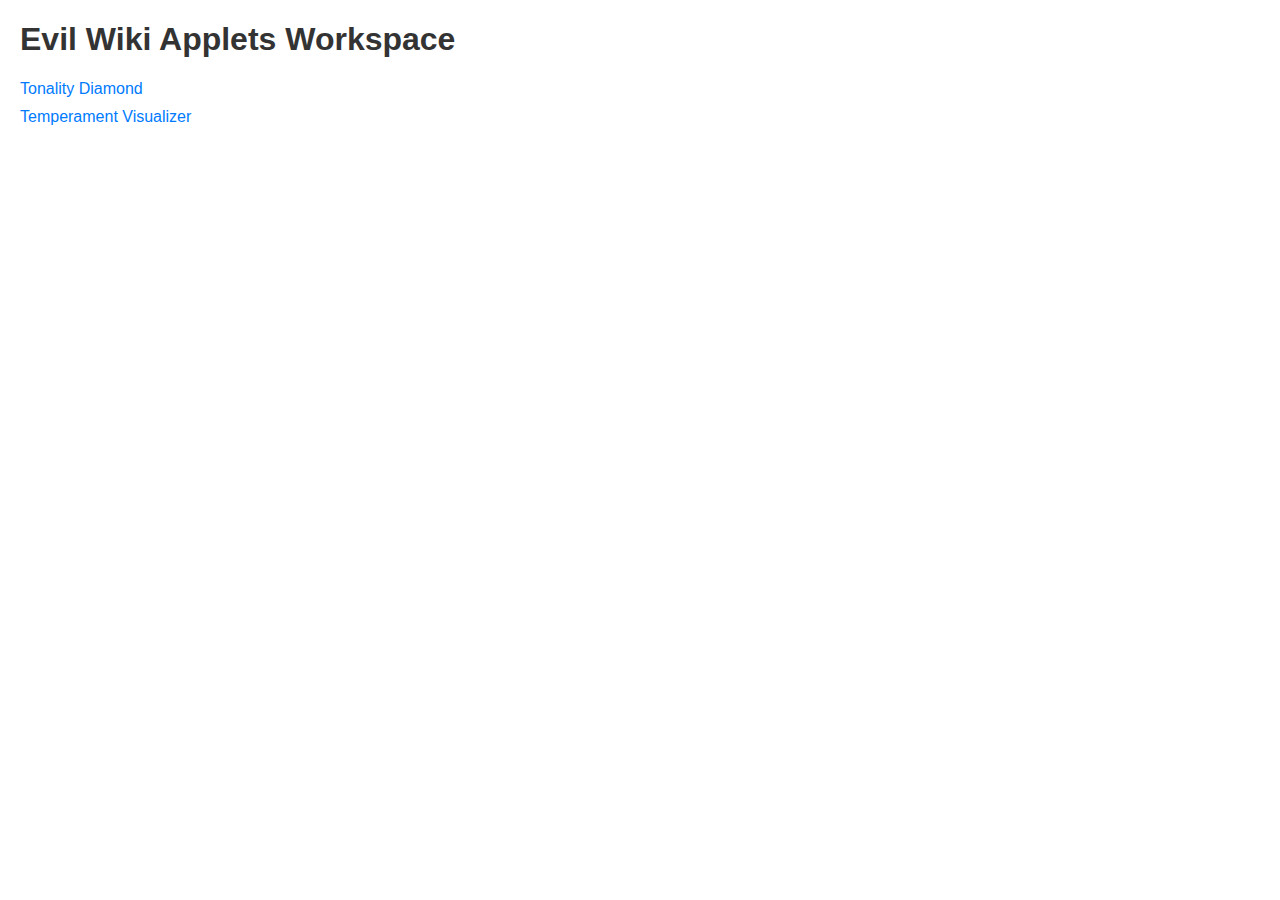
<file: index.html>
<!DOCTYPE html>
<html lang="en">
<head>
    <meta charset="UTF-8">
    <meta name="viewport" content="width=device-width, initial-scale=1.0">
    <title>Wiki Applets Workspace</title>
    <style>
        body {
            font-family: Arial, sans-serif;
            margin: 20px;
        }
        h1 {
            color: #333;
        }
        ul {
            list-style-type: none;
            padding: 0;
        }
        li {
            margin: 10px 0;
        }
        a {
            text-decoration: none;
            color: #007BFF;
        }
        a:hover {
            text-decoration: underline;
        }
    </style>
</head>
<body>
    <h1>Evil Wiki Applets Workspace</h1>
    <ul>
        <li><a href="TonalityDiamond/tonalityDiamond.html">Tonality Diamond</a></li>
        <li><a href="temperamentVisualizer.html">Temperament Visualizer</a></li>
        <!-- Add more links as needed -->
    </ul>
</body>
</html>
</file>
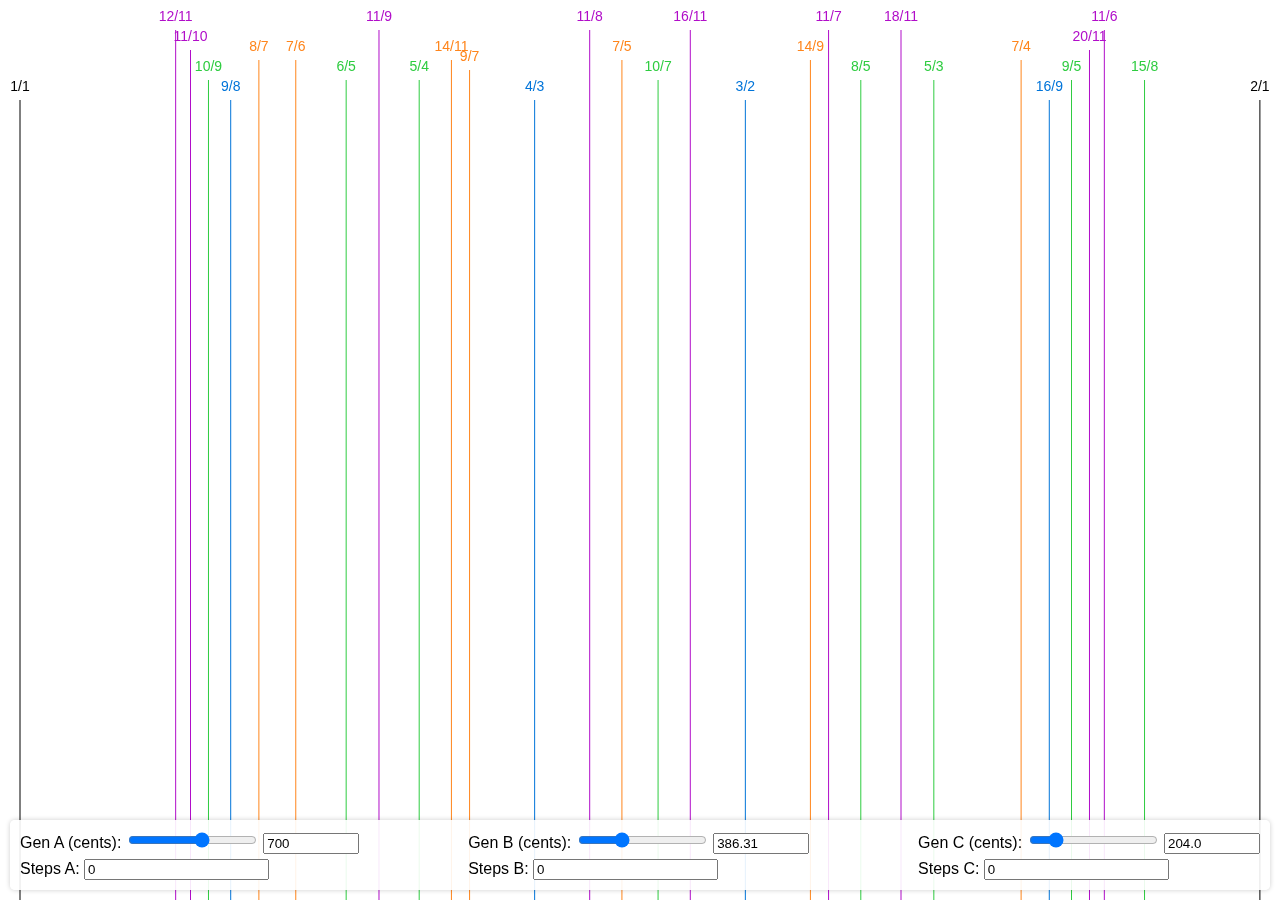
<file: temperamentVisualizer.html>
<!DOCTYPE html>
<html lang="en">
<head>
  <meta charset="UTF-8">
  <meta name="viewport" content="width=device-width, initial-scale=1.0">
  <title>JI Interval Ruler</title>
  <style>
    html, body {
      margin: 0;
      padding: 0;
      height: 100%;
      width: 100%;
      font-family: sans-serif;
      background: #f4f4f4;
    }
    canvas {
      display: block;
      background: #fff;
      width: 100vw;
      height: 100vh;
    }
    #controls {
      position: fixed;
      bottom: 10px;
      left: 10px;
      right: 10px;
      display: flex;
      justify-content: space-between;
      background: rgba(255, 255, 255, 0.9);
      padding: 10px;
      border-radius: 5px;
      box-shadow: 0 0 5px rgba(0, 0, 0, 0.2);
    }
    .control-group {
      display: flex;
      flex-direction: column;
      align-items: flex-start;
      gap: 5px;
    }
  </style>
</head>
<body>
  <canvas id="visualizer"></canvas>
  <div id="controls">
    <div class="control-group">
      <label>Gen A (cents): <input type="range" id="sliderA" min="1" max="1200" step="0.01" value="700"> <input type="number" id="genA" min="1" max="1200" step="0.01" value="700"></label>
      <label>Steps A: <input type="number" id="stepsA" min="0" value="0"></label>
    </div>
    <div class="control-group">
      <label>Gen B (cents): <input type="range" id="sliderB" min="1" max="1200" step="0.01" value="386.31"> <input type="number" id="genB" min="1" max="1200" step="0.01" value="386.31"></label>
      <label>Steps B: <input type="number" id="stepsB" min="0" value="0"></label>
    </div>
    <div class="control-group">
      <label>Gen C (cents): <input type="range" id="sliderC" min="1" max="1200" step="0.01" value="204.0"> <input type="number" id="genC" min="1" max="1200" step="0.01" value="204.0"></label>
      <label>Steps C: <input type="number" id="stepsC" min="0" value="0"></label>
    </div>
  </div>
  <script>
    const canvas = document.getElementById('visualizer');
    const ctx = canvas.getContext('2d');
    const sliders = [
      document.getElementById('sliderA'),
      document.getElementById('sliderB'),
      document.getElementById('sliderC')
    ];
    const boxes = [
      document.getElementById('genA'),
      document.getElementById('genB'),
      document.getElementById('genC')
    ];
    const stepsInputs = [
      document.getElementById('stepsA'),
      document.getElementById('stepsB'),
      document.getElementById('stepsC')
    ];

    sliders.forEach((slider, i) => {
      slider.addEventListener('input', () => {
        boxes[i].value = slider.value;
        drawJIRuler();
      });
    });
    boxes.forEach((box, i) => {
      box.addEventListener('input', () => {
        sliders[i].value = box.value;
        drawJIRuler();
      });
    });
    stepsInputs.forEach(input => input.addEventListener('input', drawJIRuler));

    document.addEventListener('keydown', (e) => {
      const activeElement = document.activeElement;
      const index = boxes.findIndex(b => b === activeElement);
      if (index === -1) return;
      let val = parseFloat(boxes[index].value);
      if (e.key === 'ArrowRight') val += 1.0;
      else if (e.key === 'ArrowLeft') val -= 1.0;
      else if (e.key === 'ArrowUp') val = Math.round((val + 0.1) * 1000) / 1000;
      else if (e.key === 'ArrowDown') val = Math.round((val - 0.1) * 1000) / 1000;
      else return;
      val = Math.max(1, Math.min(1200, val));
      boxes[index].value = val.toFixed(2);
      sliders[index].value = val.toFixed(2);
      drawJIRuler();
    });

    const audioCtx = new (window.AudioContext || window.webkitAudioContext)();
    let combinedBarPositions = [];
    let lastPlayedBar = null;

    canvas.addEventListener('mousemove', (e) => {
      const rect = canvas.getBoundingClientRect();
      const x = e.clientX - rect.left;
      const y = e.clientY - rect.top;
      const yTop = canvas.height / 2;

      for (const barX of combinedBarPositions) {
        if (y > yTop - 20 && y < yTop + 20 && Math.abs(barX - x) < 3) {
          if (lastPlayedBar !== barX) {
            lastPlayedBar = barX;
            const cents = ((barX - 20) / (canvas.width - 40)) * 1200;
            const freq = 440 * Math.pow(2, (cents - 900) / 1200);
            const osc = audioCtx.createOscillator();
            const gain = audioCtx.createGain();
            gain.gain.setValueAtTime(0.2, audioCtx.currentTime);
            gain.gain.exponentialRampToValueAtTime(0.0001, audioCtx.currentTime + 0.5);
            osc.connect(gain).connect(audioCtx.destination);
            osc.frequency.value = freq;
            osc.start();
            osc.stop(audioCtx.currentTime + 0.5);
          }
          return;
        }
      }
      lastPlayedBar = null;
    });

    function updateCanvasSize() {
      canvas.width = window.innerWidth;
      canvas.height = window.innerHeight;
    }

    updateCanvasSize();

    const octave = 1200;
    const intervalData = [
      { ratio: "1/1", limit: 1 }, { ratio: "9/8", limit: 3 }, { ratio: "5/4", limit: 5 }, { ratio: "4/3", limit: 3 },
      { ratio: "11/8", limit: 11 }, { ratio: "3/2", limit: 3 }, { ratio: "5/3", limit: 5 }, { ratio: "7/4", limit: 7 },
      { ratio: "15/8", limit: 5 }, { ratio: "7/5", limit: 7 }, { ratio: "6/5", limit: 5 }, { ratio: "10/9", limit: 5 },
      { ratio: "11/9", limit: 11 }, { ratio: "12/11", limit: 11 }, { ratio: "14/11", limit: 7 }, { ratio: "11/10", limit: 11 },
      { ratio: "9/5", limit: 5 }, { ratio: "18/11", limit: 11 }, { ratio: "11/6", limit: 11 }, { ratio: "11/7", limit: 11 },
      { ratio: "10/7", limit: 5 }, { ratio: "9/7", limit: 7 }, { ratio: "8/7", limit: 7 }, { ratio: "16/11", limit: 11 },
      { ratio: "16/9", limit: 3 }, { ratio: "14/9", limit: 7 }, { ratio: "20/11", limit: 11 }, { ratio: "7/6", limit: 7 },
      { ratio: "8/5", limit: 5 }, { ratio: "2/1", limit: 1 }
    ];

    const limitColors = {
      1: '#000000', 3: '#0074D9', 5: '#2ECC40', 7: '#FF851B', 11: '#B10DC9'
    };

    const jiTargets = intervalData.map(({ ratio, limit }) => {
      const [n, d] = ratio.split('/').map(Number);
      let cents = Math.log2(n / d) * 1200;
      if (cents < 0) cents += 1200;
      if (cents >= 1200) cents = 1199.9;
      return { ratio, cents, limit };
    }).sort((a, b) => a.cents - b.cents);

    function drawJIRuler() {
      ctx.clearRect(0, 0, canvas.width, canvas.height);
      ctx.textAlign = 'center';
      ctx.textBaseline = 'top';
      ctx.font = '14px sans-serif';

      jiTargets.forEach(({ ratio, cents, limit }) => {
        const padding = 20;
        const x = padding + ((cents / octave) * (canvas.width - 2 * padding));
        let yOffset;
        if (ratio === "11/10" || ratio === "20/11") yOffset = 30;
        else if (ratio === "9/7") yOffset = 50;
        else if (limit <= 3) yOffset = 80;
        else if (limit <= 5) yOffset = 60;
        else if (limit <= 7) yOffset = 40;
        else yOffset = 10;
        ctx.beginPath();
        ctx.moveTo(x, yOffset + 20);
        ctx.lineTo(x, canvas.height);
        ctx.strokeStyle = limitColors[limit] || '#666';
        ctx.lineWidth = 1;
        ctx.stroke();
        ctx.fillStyle = limitColors[limit] || '#000';
        ctx.fillText(ratio, x, yOffset);
      });

      ctx.strokeStyle = '#000';
      ctx.lineWidth = 2;

      boxes.forEach((box, i) => {
        const genSize = parseFloat(box.value);
        const steps = parseInt(stepsInputs[i].value);
        const y = canvas.height - 220 - i * 40;
        for (let step = 1; step <= steps; step++) {
          const cents = (step * genSize) % octave;
          const x = ((cents / octave) * (canvas.width - 40)) + 20;
          ctx.beginPath();
          ctx.moveTo(x, y - 10);
          ctx.lineTo(x, y + 10);
          ctx.stroke();
        }
      });

      const combinedSteps = [];
      boxes.forEach((box, i) => {
        const genSize = parseFloat(box.value);
        const steps = parseInt(stepsInputs[i].value);
        for (let step = 1; step <= steps; step++) {
          const cents = (step * genSize) % octave;
          combinedSteps.push(cents);
        }
      });

      const yTop = canvas.height / 2;
      combinedBarPositions = [];
      combinedSteps.sort((a, b) => a - b);
      combinedSteps.forEach(cents => {
        const x = ((cents / octave) * (canvas.width - 40)) + 20;
        combinedBarPositions.push(x);
        ctx.beginPath();
        ctx.moveTo(x, yTop - 20);
        ctx.lineTo(x, yTop + 20);
        ctx.stroke();
      });
    }

    drawJIRuler();
    window.addEventListener('resize', () => {
      updateCanvasSize();
      drawJIRuler();
    });
  </script>
</body>
</html>
</file>
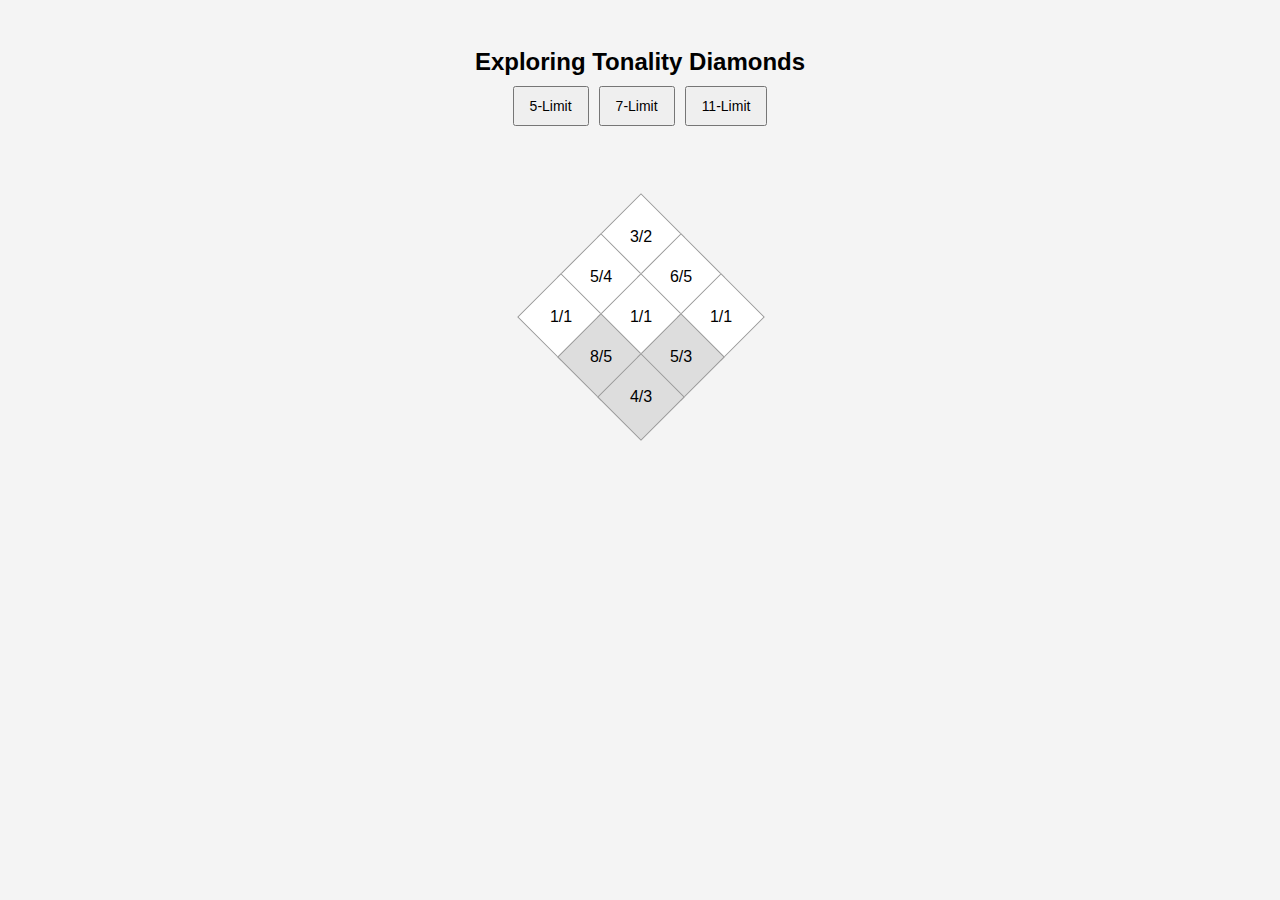
<file: tonalityDiamond.html>
<!DOCTYPE html>
<html lang="en">
<head>
  <meta charset="UTF-8" />
  <meta name="viewport" content="width=device-width, initial-scale=1.0" />
  <title>Exploring Tonality Diamonds</title>
  <style>
    body {
      user-select: none;
      font-family: sans-serif;
      background: #f4f4f4;
      display: flex;
      flex-direction: column;
      align-items: center;
      padding: 20px;
    }
    h2 {
      user-select: none;
      margin-bottom: 10px;
    }
    .diamond-container {
      position: relative;
      width: 600px;
      height: 600px;
      margin-bottom: 20px;
    }
    .cell {
      position: absolute;
      width: 60px;
      height: 60px;
      background: #fff;
      border: 1px solid #999;
      display: flex;
      align-items: center;
      justify-content: center;
      transform: rotate(45deg);
      cursor: pointer;
      transition: background 0.2s;
    }
    .cell span {
      width: 100%;
      text-align: center;
      user-select: none;
      transform: rotate(-45deg);
      display: block;
    }
    .cell.active {
      background: yellow;
    }
    .cell.lower-highlight {
      background: #ddd;
    }
    .limit-toggle {
      display: flex;
      gap: 10px;
      margin-bottom: 10px;
    }
    button {
      user-select: none;
      padding: 10px 15px;
      font-size: 14px;
    }
  </style>
</head>
<body>
  <h2>Exploring Tonality Diamonds</h2>
  <div class="limit-toggle">
    <button onclick="renderDiamond('5-limit')">5-Limit</button>
    <button onclick="renderDiamond('7-limit')">7-Limit</button>
    <button onclick="renderDiamond('11-limit')">11-Limit</button>
  </div>
  <div class="diamond-container" id="diamond"></div>

  <script>
    const baseFreq = 392;
    const diamond = document.getElementById('diamond');
    const audioCtx = new (window.AudioContext || window.webkitAudioContext)();
    const cells = [];

    const layouts = {
      "5-limit": [
        { ratio: "3/2", x: 140, y: 0, vec: "0,2" },
        { ratio: "5/4", x: 100, y: 40, vec: "-1,1" },
        { ratio: "6/5", x: 180, y: 40, vec: "1,1" },
        { ratio: "1/1", x: 60, y: 80, vec: "-2,0" },
        { ratio: "1/1", x: 140, y: 80, vec: "0,0" },
        { ratio: "1/1", x: 220, y: 80, vec: "2,0" },
        { ratio: "8/5", x: 100, y: 120, lower: true, vec: "-1,-1" },
        { ratio: "5/3", x: 180, y: 120, lower: true, vec: "1,-1" },
        { ratio: "4/3", x: 140, y: 160, lower: true, vec: "0,-2" }
      ],
      "7-limit": [
        { ratio: "7/4", x: 160, y: 0, vec: "0,3" },
        { ratio: "3/2", x: 120, y: 40, vec: "-1,2" },
        { ratio: "7/5", x: 200, y: 40, vec: "1,2" },
        { ratio: "5/4", x: 80, y: 80, vec: "-2,1" },
        { ratio: "6/5", x: 160, y: 80, vec: "0,1" },
        { ratio: "7/6", x: 240, y: 80, vec: "2,1" },
        { ratio: "1/1", x: 40, y: 120, vec: "-3,0" },
        { ratio: "1/1", x: 120, y: 120, vec: "-1,0" },
        { ratio: "1/1", x: 200, y: 120, vec: "1,0" },
        { ratio: "1/1", x: 280, y: 120, vec: "3,0" },
        { ratio: "8/5", x: 80, y: 160, lower: true, vec: "-2,-1" },
        { ratio: "5/3", x: 160, y: 160, lower: true, vec: "0,-1" },
        { ratio: "12/7", x: 240, y: 160, lower: true, vec: "2,-1" },
        { ratio: "4/3", x: 120, y: 200, lower: true, vec: "-1,-2" },
        { ratio: "10/7", x: 200, y: 200, lower: true, vec: "1,-2" },
        { ratio: "8/7", x: 160, y: 240, lower: true, vec: "0,-3" }
      ],
      "11-limit": [
        { ratio: "7/4", x: 240, y: 0 },
        { ratio: "3/2", x: 200, y: 40 },
        { ratio: "14/9", x: 280, y: 40 },
        { ratio: "11/8", x: 160, y: 80 },
        { ratio: "12/9", x: 240, y: 80 },
        { ratio: "7/5", x: 320, y: 80 },
        { ratio: "5/4", x: 120, y: 120 },
        { ratio: "11/9", x: 200, y: 120 },
        { ratio: "6/5", x: 280, y: 120 },
        { ratio: "14/11", x: 360, y: 120 },
        { ratio: "9/8", x: 80, y: 160 },
        { ratio: "10/9", x: 160, y: 160 },
        { ratio: "11/10", x: 240, y: 160 },
        { ratio: "12/11", x: 320, y: 160 },
        { ratio: "7/6", x: 400, y: 160 },
        { ratio: "1/1", x: 40, y: 200 },
        { ratio: "1/1", x: 120, y: 200 },
        { ratio: "1/1", x: 200, y: 200 },
        { ratio: "1/1", x: 280, y: 200 },
        { ratio: "1/1", x: 360, y: 200 },
        { ratio: "1/1", x: 440, y: 200 },
        { ratio: "16/9", x: 80, y: 240, lower: true },
        { ratio: "9/5", x: 160, y: 240, lower: true },
        { ratio: "20/11", x: 240, y: 240, lower: true },
        { ratio: "11/6", x: 320, y: 240, lower: true },
        { ratio: "12/7", x: 400, y: 240, lower: true },
        { ratio: "8/5", x: 120, y: 280, lower: true },
        { ratio: "18/11", x: 200, y: 280, lower: true },
        { ratio: "5/3", x: 280, y: 280, lower: true },
        { ratio: "11/7", x: 360, y: 280, lower: true },
        { ratio: "16/11", x: 160, y: 320, lower: true },
        { ratio: "9/6", x: 240, y: 320, lower: true },
        { ratio: "10/7", x: 320, y: 320, lower: true },
        { ratio: "4/3", x: 200, y: 360, lower: true },
        { ratio: "9/7", x: 280, y: 360, lower: true },
        { ratio: "8/7", x: 240, y: 400, lower: true }
      ]
    };

    function parseRatio(r) {
      const [num, den] = r.split("/").map(Number);
      return num / den;
    }

    function playTone(freq) {
      const osc = audioCtx.createOscillator();
      const gain = audioCtx.createGain();
      const now = audioCtx.currentTime;
      gain.gain.setValueAtTime(0, now);
      gain.gain.linearRampToValueAtTime(0.3, now + 0.02);
      gain.gain.linearRampToValueAtTime(0, now + 0.6);
      osc.type = 'sine';
      osc.frequency.setValueAtTime(freq, now);
      osc.connect(gain).connect(audioCtx.destination);
      osc.start(now);
      osc.stop(now + 0.6);
    }

    function playNote(ratioStr, cell, lower) {
      let freq = baseFreq * parseRatio(ratioStr);
      if (lower) freq /= 2;
      playTone(freq);
      cell.classList.remove('lower-highlight');
      cell.classList.add('active');
      setTimeout(() => {
        cell.classList.remove('active');
        if (cell.dataset.lower === 'true') cell.classList.add('lower-highlight');
      }, 600);
    }

    function renderDiamond(limit) {
      diamond.dataset.limit = limit;
      diamond.innerHTML = "";
      const containerWidth = 600;
      const containerHeight = 600;
      const cellSize = 60;
      const centerX = containerWidth / 2 - cellSize / 2;
      const centerY = containerHeight / 2 - cellSize / 2;
      cells.length = 0;
      const layout = layouts[limit];
      layout.forEach(({ ratio, x, y, lower }) => {
        const cell = document.createElement('div');
        cell.className = 'cell';
        if (lower) {
          cell.classList.add('lower-highlight');
          cell.dataset.lower = 'true';
        }
        const offset = limit === '11-limit' ? 240 : limit === '7-limit' ? 160 : 140;
        cell.style.left = `${centerX + x - offset}px`;
        cell.style.top = `${centerY + y - 200}px`;
        cell.dataset.ratio = ratio;
        const label = document.createElement('span');
        label.textContent = ratio;
        cell.appendChild(label);
        cell.addEventListener('click', () => playNote(ratio, cell, lower));
        cell.addEventListener('touchstart', () => playNote(ratio, cell, lower));
        diamond.appendChild(cell);
        cells.push(cell);
      });
    }

    renderDiamond("5-limit");
  </script>
</body>
</html>
</file>
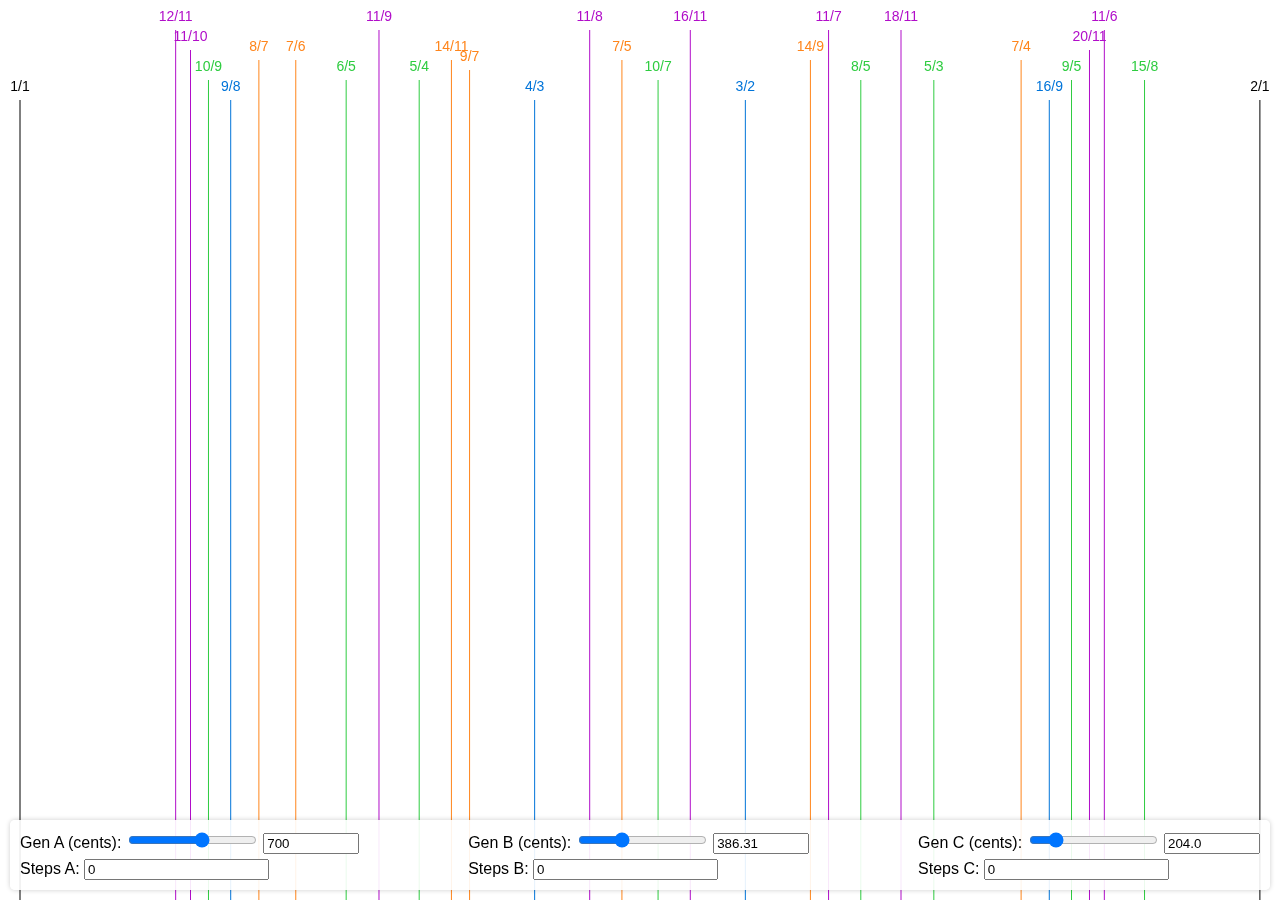
<file: Tuner.html>
<!DOCTYPE html>
<html lang="en">
<head>
  <meta charset="UTF-8" />
  <meta name="viewport" content="width=device-width, initial-scale=1.0" />
  <title>JI Interval Ruler</title>
  <style>
    html, body {
      margin: 0;
      padding: 0;
      height: 100%;
      width: 100%;
      font-family: sans-serif;
      background: #f4f4f4;
    }
    canvas {
      display: block;
      background: #fff;
      width: 100vw;
      height: 100vh;
    }
    #controls {
      position: fixed;
      bottom: 10px;
      left: 10px;
      right: 10px;
      display: flex;
      justify-content: space-between;
      background: rgba(255, 255, 255, 0.9);
      padding: 10px;
      border-radius: 5px;
      box-shadow: 0 0 5px rgba(0, 0, 0, 0.2);
    }
    .control-group {
      display: flex;
      flex-direction: column;
      align-items: flex-start;
      gap: 5px;
    }
  </style>
</head>
<body>
  <canvas id="visualizer"></canvas>
  <div id="controls">
    <div class="control-group">
      <label>Gen A (cents): <input type="range" id="sliderA" min="1" max="1200" step="0.01" value="700"> <input type="number" id="genA" min="1" max="1200" step="0.01" value="700"></label>
      <label>Steps A: <input type="number" id="stepsA" min="0" value="0"></label>
    </div>
    <div class="control-group">
      <label>Gen B (cents): <input type="range" id="sliderB" min="1" max="1200" step="0.01" value="386.31"> <input type="number" id="genB" min="1" max="1200" step="0.01" value="386.31"></label>
      <label>Steps B: <input type="number" id="stepsB" min="0" value="0"></label>
    </div>
    <div class="control-group">
      <label>Gen C (cents): <input type="range" id="sliderC" min="1" max="1200" step="0.01" value="204.0"> <input type="number" id="genC" min="1" max="1200" step="0.01" value="204.0"></label>
      <label>Steps C: <input type="number" id="stepsC" min="0" value="0"></label>
    </div>
  </div>
  <script>
    const canvas = document.getElementById('visualizer');
    const ctx = canvas.getContext('2d');

    const sliders = [
      document.getElementById('sliderA'),
      document.getElementById('sliderB'),
      document.getElementById('sliderC')
    ];

    const boxes = [
      document.getElementById('genA'),
      document.getElementById('genB'),
      document.getElementById('genC')
    ];

    const stepsInputs = [
      document.getElementById('stepsA'),
      document.getElementById('stepsB'),
      document.getElementById('stepsC')
    ];

    sliders.forEach((slider, i) => {
      slider.addEventListener('input', () => {
        boxes[i].value = slider.value;
        const audioCtx = new (window.AudioContext || window.webkitAudioContext)();
let combinedBarPositions = [];

canvas.addEventListener('mousemove', (e) => {
  const rect = canvas.getBoundingClientRect();
  const x = e.clientX - rect.left;
  const y = e.clientY - rect.top;
  const yTop = canvas.height / 2;
  const range = 20;

  for (const barX of combinedBarPositions) {
    if (y > yTop - range && y < yTop + range && Math.abs(barX - x) < 2) {
      const cents = ((barX - 20) / (canvas.width - 40)) * 1200;
      const freq = 440 * Math.pow(2, (cents - 900) / 1200);
      const osc = audioCtx.createOscillator();
      const gain = audioCtx.createGain();
      gain.gain.setValueAtTime(0.2, audioCtx.currentTime);
      gain.gain.exponentialRampToValueAtTime(0.0001, audioCtx.currentTime + 0.5);
      osc.connect(gain).connect(audioCtx.destination);
      osc.frequency.value = freq;
      osc.start();
      osc.stop(audioCtx.currentTime + 0.5);
      break;
    }
  }
});

drawJIRuler();
      });
    });

    boxes.forEach((box, i) => {
      box.addEventListener('input', () => {
        sliders[i].value = box.value;
        drawJIRuler();
      });
    });

    document.addEventListener('keydown', (e) => {
      const activeElement = document.activeElement;
      const index = boxes.findIndex(b => b === activeElement);
      if (index === -1) return;
      let val = parseFloat(boxes[index].value);
      if (e.key === 'ArrowRight') {
        val += 1.0;
      } else if (e.key === 'ArrowLeft') {
        val -= 1.0;
      } else if (e.key === 'ArrowUp') {
        val = Math.round((val + 0.1) * 1000) / 1000;
      } else if (e.key === 'ArrowDown') {
        val = Math.round((val - 0.1) * 1000) / 1000;
      } else {
        return;
      }
      val = Math.max(1, Math.min(1200, val));
      boxes[index].value = val.toFixed(2);
      sliders[index].value = val.toFixed(2);
      drawJIRuler();
    });

    stepsInputs.forEach(input => input.addEventListener('input', drawJIRuler));

    function updateCanvasSize() {
      canvas.width = window.innerWidth;
      canvas.height = window.innerHeight;
    }

    updateCanvasSize();

    const octave = 1200;

    const intervalData = [
      { ratio: "1/1", limit: 1 }, { ratio: "9/8", limit: 3 }, { ratio: "5/4", limit: 5 }, { ratio: "4/3", limit: 3 },
      { ratio: "11/8", limit: 11 }, { ratio: "3/2", limit: 3 }, { ratio: "5/3", limit: 5 }, { ratio: "7/4", limit: 7 },
      { ratio: "15/8", limit: 5 }, { ratio: "7/5", limit: 7 }, { ratio: "6/5", limit: 5 }, { ratio: "10/9", limit: 5 },
      { ratio: "11/9", limit: 11 }, { ratio: "12/11", limit: 11 }, { ratio: "14/11", limit: 7 }, { ratio: "11/10", limit: 11 },
      { ratio: "9/5", limit: 5 }, { ratio: "18/11", limit: 11 }, { ratio: "11/6", limit: 11 }, { ratio: "11/7", limit: 11 },
      { ratio: "10/7", limit: 5 }, { ratio: "9/7", limit: 7 }, { ratio: "8/7", limit: 7 }, { ratio: "16/11", limit: 11 },
      { ratio: "16/9", limit: 3 }, { ratio: "14/9", limit: 7 }, { ratio: "20/11", limit: 11 }, { ratio: "7/6", limit: 7 },
      { ratio: "8/5", limit: 5 }, { ratio: "2/1", limit: 1 }
    ];

    const limitColors = {
      1: '#000000',
      3: '#0074D9',
      5: '#2ECC40',
      7: '#FF851B',
      11: '#B10DC9'
    };

    const jiTargets = intervalData.map(({ ratio, limit }) => {
      const [n, d] = ratio.split('/').map(Number);
      let cents = Math.log2(n / d) * 1200;
      if (cents < 0) cents += 1200;
      if (cents >= 1200) cents = 1199.9;
      return { ratio, cents, limit };
    }).sort((a, b) => a.cents - b.cents);

    function drawJIRuler() {
      ctx.clearRect(0, 0, canvas.width, canvas.height);
      ctx.textAlign = 'center';
      ctx.textBaseline = 'top';
      ctx.font = '14px sans-serif';

      jiTargets.forEach(({ ratio, cents, limit }) => {
        const padding = 20;
        const x = padding + ((cents / octave) * (canvas.width - 2 * padding));
        let yOffset;
        if (ratio === "11/10" || ratio === "20/11") {
          yOffset = 30;
        } else if (ratio === "9/7") {
          yOffset = 50;
        } else if (limit <= 3) {
          yOffset = 80;
        } else if (limit <= 5) {
          yOffset = 60;
        } else if (limit <= 7) {
          yOffset = 40;
        } else {
          yOffset = 10;
        }
        ctx.beginPath();
        ctx.moveTo(x, yOffset + 20);
        ctx.lineTo(x, canvas.height);
        ctx.strokeStyle = limitColors[limit] || '#666';
        ctx.lineWidth = 1;
        ctx.stroke();
        ctx.fillStyle = limitColors[limit] || '#000';
        ctx.fillText(ratio, x, yOffset);
      });

      ctx.strokeStyle = '#000';
      ctx.lineWidth = 2;

      boxes.forEach((box, i) => {
        const genSize = parseFloat(box.value);
        const steps = parseInt(stepsInputs[i].value);
        const y = canvas.height - 220 - i * 40;
        for (let step = 1; step <= steps; step++) {
          const cents = (step * genSize) % octave;
          const x = ((cents / octave) * (canvas.width - 40)) + 20;
          ctx.beginPath();
          ctx.moveTo(x, y - 10);
          ctx.lineTo(x, y + 10);
          ctx.stroke();
        }
      });

      const combinedSteps = [];
      boxes.forEach((box, i) => {
        const genSize = parseFloat(box.value);
        const steps = parseInt(stepsInputs[i].value);
        for (let step = 1; step <= steps; step++) {
          const cents = (step * genSize) % octave;
          combinedSteps.push(cents);
        }
      });

      const yTop = canvas.height / 2;
      combinedSteps.sort((a, b) => a - b);
      combinedBarPositions = [];
      combinedSteps.forEach(cents => {
        const x = ((cents / octave) * (canvas.width - 40)) + 20;
        combinedBarPositions.push(x);
        ctx.beginPath();
        ctx.moveTo(x, yTop - 20);
        ctx.lineTo(x, yTop + 20);
        ctx.stroke();
      });
    }

    drawJIRuler();
    window.addEventListener('resize', () => {
      updateCanvasSize();
      drawJIRuler();
    });
  </script>
</body>
</html>
</file>
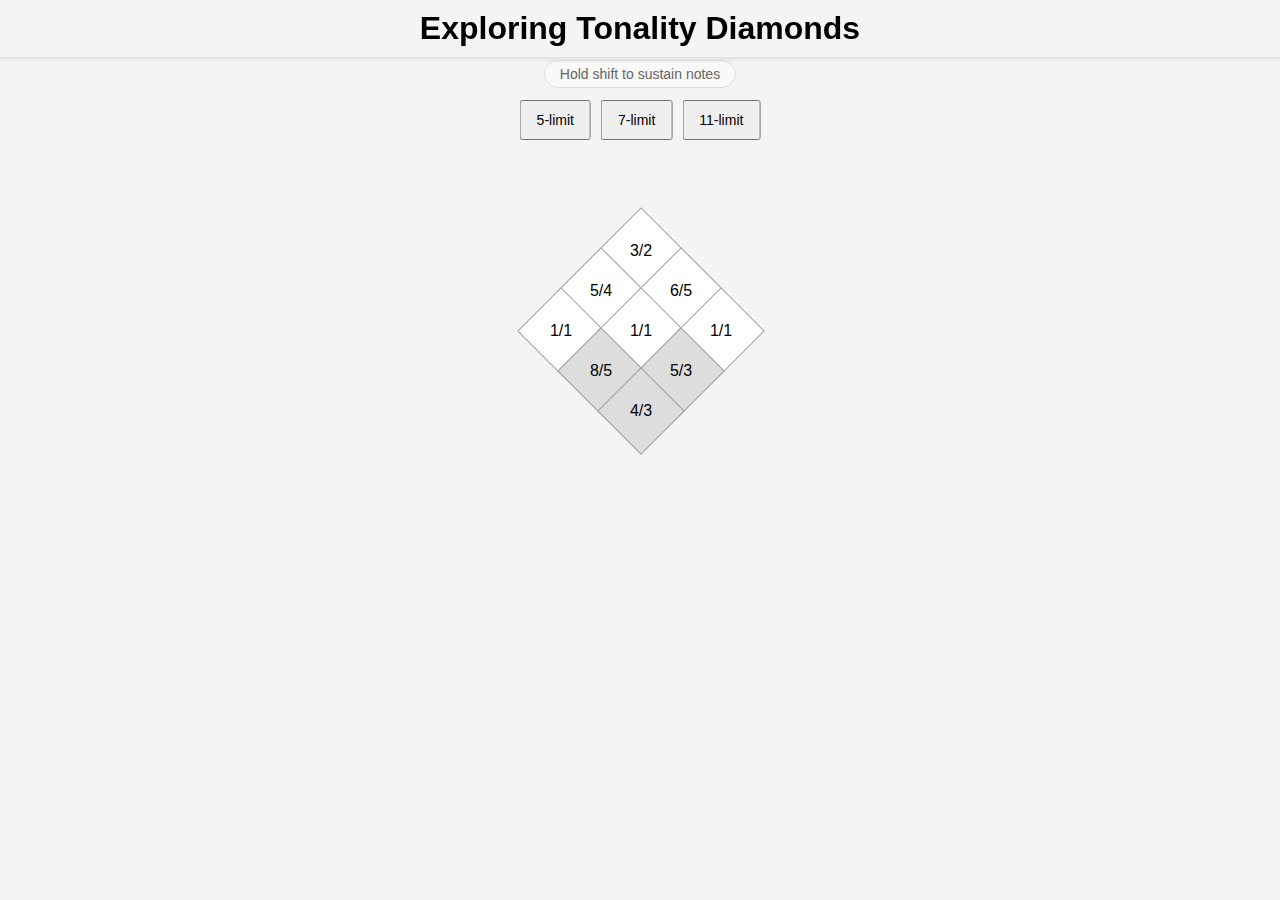
<file: TonalityDiamond/tonalityDiamond.html>
<!DOCTYPE html>
<html lang="en">
<head>
  <meta charset="UTF-8" />
  <meta name="viewport" content="width=device-width, initial-scale=1.0" />
  <title>Exploring Tonality Diamonds</title>
  <link rel="stylesheet" href="styles.css">
</head>
<body>  <div class="app-container">
    <h1>Exploring Tonality Diamonds</h1>
    <p class="instructions">Hold shift to sustain notes</p>
    <div class="diamond-container" id="diamond"></div>
    <div class="limit-toggle"></div>
  </div>

  <script src="script.js"></script>
</body>
</html>
</file>
<file: TonalityDiamond/styles.css>
html, body {
  margin: 0;
  padding: 0;
  height: 100%;
  overflow: hidden; /* Prevent scrolling */
}

body {
  display: flex;
  flex-direction: column;
  align-items: center;
  justify-content: center;
  user-select: none;
  font-family: sans-serif;
  background: #f4f4f4;
  touch-action: none; /* Disable touch gestures */
  caret-color: transparent; /* Prevent text cursor from appearing */
}

.app-container {
  display: flex;
  flex-direction: column;
  align-items: center;
  justify-content: center;
  height: 100%;
  width: 100%;
}

h1 {
  position: fixed;
  top: 0;
  left: 50%;
  transform: translateX(-50%);
  margin: 0;
  padding: 10px;
  background: #f4f4f4;
  z-index: 10; /* Ensure it stays above other elements */
  width: 100%;
  text-align: center;
  box-shadow: 0 2px 5px rgba(0, 0, 0, 0.1);
}

.instructions {
  position: fixed;
  top: 60px;
  left: 50%;
  transform: translateX(-50%);
  margin: 0;
  padding: 5px 15px;
  background: #f9f9f9;
  border: 1px solid #ddd;
  border-radius: 15px;
  font-size: 14px;
  color: #666;
  z-index: 9;
  white-space: nowrap;
}

.diamond-container {
  position: relative;
  width: 600px;
  height: 600px;
}

.limit-toggle {
  position: fixed;
  top: 100px;
  left: 50%;
  transform: translateX(-50%);
  display: flex;
  gap: 10px; /* Use consistent gap value */
  margin-bottom: 10px;
}

.cell {
  position: absolute;
  width: 60px;
  height: 60px;
  background: #fff;
  border: 1px solid #999;
  display: flex;
  align-items: center;
  justify-content: center;
  transform: rotate(45deg);
  cursor: pointer;
  transition: background 0.2s;
}

.cell span {
  text-align: center;
  user-select: none;
  transform: rotate(-45deg);
}

.cell.active {
  background: yellow;
}

.cell.lower-highlight {
  background: #ddd;
}

button {
  user-select: none;
  padding: 10px 15px;
  font-size: 14px;
}
</file>
